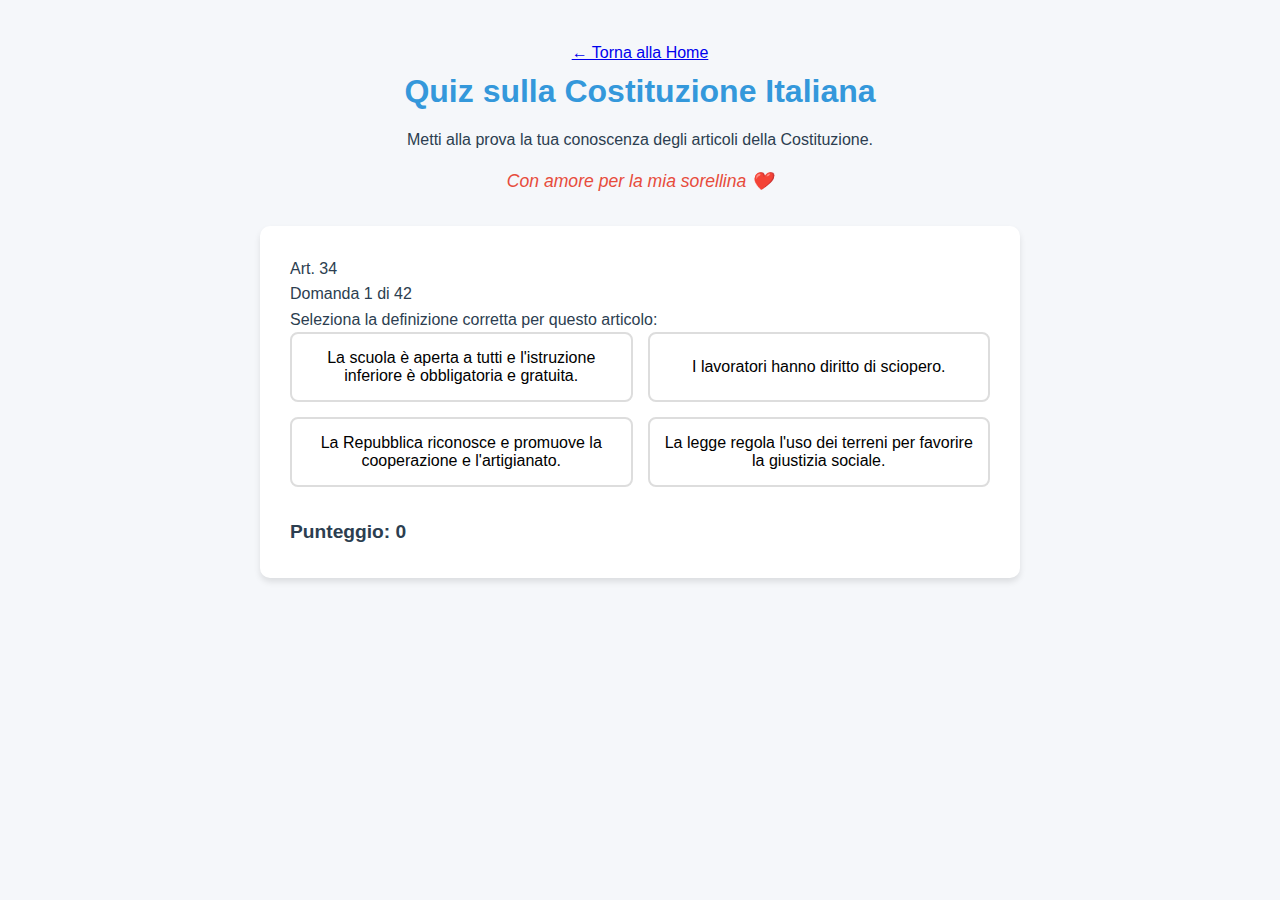
<file: quiz-costituzione.html>
<!DOCTYPE html>
<html lang="it">
<head>
    <meta charset="UTF-8">
    <meta name="viewport" content="width=device-width, initial-scale=1.0">
    <title>Quiz sulla Costituzione Italiana</title>
    <link rel="stylesheet" href="styles.css">
</head>
<body>
    <div class="container">
        <header>
            <a href="index.html" class="back-btn">← Torna alla Home</a>
            <h1>Quiz sulla Costituzione Italiana</h1>
            <p>Metti alla prova la tua conoscenza degli articoli della Costituzione.</p>
            <p class="dedication">Con amore per la mia sorellina ❤️</p>
        </header>

        <div id="quiz-container" class="quiz-container">
            <div id="question-container">
                <div class="article-card">
                    <div class="article-number" id="article-number">Caricamento...</div>
                    <div class="article-text" id="article-text">Caricamento dei dati...</div>
                </div>
                <div class="question-prompt">
                    <p>Seleziona la definizione corretta per questo articolo:</p>
                </div>
                <div id="options" class="options-container">
                    <!-- Options will be inserted here by JavaScript -->
                </div>
            </div>
            
            <div class="controls">
                <div id="score">Punteggio: <span>0</span></div>
                <button id="next-btn" class="next-btn">Prossimo</button>
            </div>
            
            <div id="result" class="result"></div>
        </div>
    </div>

    <script src="script-costituzione.js"></script>
</body>
</html>
</file>
<file: styles.css>
/* Global Styles */
:root {
    --primary-color: #3498db;
    --secondary-color: #2ecc71;
    --error-color: #e74c3c;
    --background-color: #f5f7fa;
    --text-color: #2c3e50;
    --card-bg: #ffffff;
    --shadow: 0 4px 6px rgba(0, 0, 0, 0.1);
}

* {
    margin: 0;
    padding: 0;
    box-sizing: border-box;
    font-family: 'Segoe UI', Tahoma, Geneva, Verdana, sans-serif;
}

body {
    background-color: var(--background-color);
    color: var(--text-color);
    line-height: 1.6;
    padding: 20px;
}

.container {
    max-width: 800px;
    margin: 0 auto;
    padding: 20px;
}

header {
    text-align: center;
    margin-bottom: 30px;
}

h1 {
    color: var(--primary-color);
    margin-bottom: 10px;
}

.dedication {
    font-style: italic;
    color: #e74c3c;
    font-size: 1.1rem;
    margin-top: 15px;
    font-weight: 500;
}

.quiz-container {
    background: var(--card-bg);
    border-radius: 10px;
    padding: 30px;
    box-shadow: var(--shadow);
}

.country-card {
    background: var(--primary-color);
    color: white;
    padding: 30px;
    border-radius: 8px;
    text-align: center;
    margin-bottom: 30px;
    box-shadow: 0 4px 6px rgba(0, 0, 0, 0.1);
    display: flex;
    flex-direction: column;
    align-items: center;
    gap: 20px;
}

.country-card h2 {
    font-size: 2.2rem;
    margin: 0;
}

.flag-image {
    width: 200px;
    height: auto;
    border-radius: 8px;
    box-shadow: 0 4px 8px rgba(0, 0, 0, 0.2);
    border: 3px solid white;
}

.options-container {
    display: grid;
    grid-template-columns: 1fr 1fr;
    gap: 15px;
    margin-bottom: 30px;
}

.option-btn {
    background: white;
    border: 2px solid #ddd;
    border-radius: 8px;
    padding: 15px;
    font-size: 1rem;
    cursor: pointer;
    transition: all 0.3s ease;
}

.option-btn:hover {
    background: #f0f0f0;
    border-color: var(--primary-color);
}

.option-btn.correct {
    background-color: var(--secondary-color);
    color: white;
    border-color: var(--secondary-color);
}

.option-btn.wrong {
    background-color: var(--error-color);
    color: white;
    border-color: var(--error-color);
}

.controls {
    display: flex;
    justify-content: space-between;
    align-items: center;
    margin-top: 20px;
}

#score {
    font-size: 1.2rem;
    font-weight: bold;
}

.next-btn {
    background-color: var(--primary-color);
    color: white;
    border: none;
    padding: 12px 30px;
    border-radius: 5px;
    font-size: 1rem;
    cursor: pointer;
    transition: background-color 0.3s;
}

.next-btn:hover {
    background-color: #2980b9;
}

.result {
    margin-top: 20px;
    padding: 15px;
    border-radius: 5px;
    text-align: center;
    font-weight: bold;
    display: none;
}

.result.correct {
    background-color: #d4edda;
    color: #155724;
    border: 1px solid #c3e6cb;
}

.result.wrong {
    background-color: #f8d7da;
    color: #721c24;
    border: 1px solid #f5c6cb;
}

/* Responsive Design */
@media (max-width: 768px) {
    .options-container {
        grid-template-columns: 1fr;
    }
    
    .country-card h2 {
        font-size: 1.8rem;
    }
    
    .flag-image {
        width: 150px;
    }
    
    .container {
        padding: 10px;
    }
    
    .quiz-container {
        padding: 20px;
    }
}

/* Final Results Screen */
.quiz-complete {
    text-align: center;
    padding: 40px 20px;
    animation: fadeIn 0.5s ease-out;
}

.final-emoji {
    font-size: 5rem;
    margin-bottom: 20px;
    animation: bounce 1s ease-in-out;
}

.quiz-complete h2 {
    color: var(--primary-color);
    font-size: 2.5rem;
    margin-bottom: 30px;
}

.final-score {
    display: flex;
    justify-content: center;
    align-items: center;
    gap: 30px;
    margin: 30px 0;
    flex-wrap: wrap;
}

.score-number {
    font-size: 3rem;
    font-weight: bold;
    color: var(--primary-color);
}

.score-percentage {
    font-size: 3rem;
    font-weight: bold;
    color: var(--secondary-color);
}

.final-message {
    font-size: 1.3rem;
    color: var(--text-color);
    margin: 30px 0;
    line-height: 1.6;
}

.restart-btn {
    background: linear-gradient(135deg, var(--primary-color), var(--secondary-color));
    color: white;
    border: none;
    padding: 15px 40px;
    border-radius: 50px;
    font-size: 1.2rem;
    cursor: pointer;
    transition: all 0.3s ease;
    box-shadow: 0 4px 15px rgba(0, 0, 0, 0.2);
    margin-top: 20px;
}

.restart-btn:hover {
    transform: translateY(-2px);
    box-shadow: 0 6px 20px rgba(0, 0, 0, 0.3);
}

.restart-btn:active {
    transform: translateY(0);
}

/* Animation */
@keyframes fadeIn {
    from { opacity: 0; transform: translateY(20px); }
    to { opacity: 1; transform: translateY(0); }
}

@keyframes bounce {
    0%, 100% { transform: translateY(0); }
    50% { transform: translateY(-20px); }
}

.country-card, .options-container, .controls {
    animation: fadeIn 0.5s ease-out;
}
</file>
